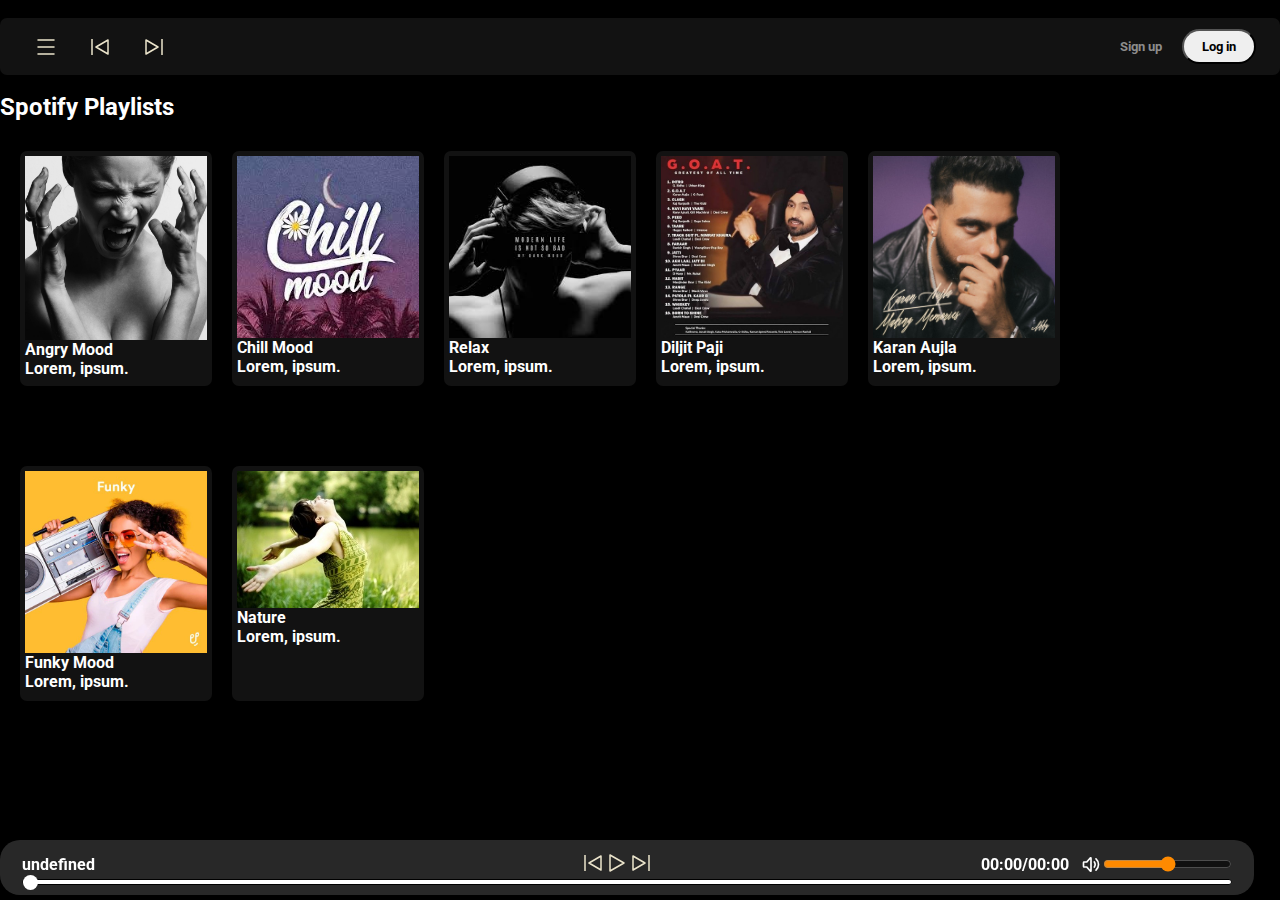
<file: Music-Player/index.html>
<!DOCTYPE html>
<html lang="en">

<head>
    <meta charset="UTF-8">
    <meta name="viewport" content="width=device-width, initial-scale=1.0">
    <title>Spotify</title>
    <link rel="stylesheet" href="css/style.css">
    <link rel="stylesheet" href="css/utility.css">
</head>

<body>
    <div class="container flex">
        <div class="left flex border">
            <div class="close">
                <img class="invert" src="img/close.svg" alt="">
            </div>
            <div class="home flex bg-grey ">

                <ul id="logo-ul">
                    <li class="logo"><img src="img/logo.svg" class="invert logo" alt="logo">
                    </li>
                    <li><img src="img/home.svg" class="invert home-icons" style="margin-right: 10px;" alt="home">Home</li>
                    <li><img src="img/search.svg" class="invert home-icons" alt="search" style="margin-right: 10px;">Search
                    </li>
                </ul>
            </div>
            <div class="library bg-grey ">


                <div class="library-title logo"><img src="img/playlist.svg" class="invert home-icons" alt="library">
                    <h2>Your library</h2>
                </div>

                <div class="card-playlist bg-grey">
                    <div class="songList">
                        <ul>

                        </ul>
                    </div>
                </div>
                <div class="footer">
                    <div class="footer-element"><a target="_blank" href="https://www.spotify.com/jp/legal/">Legal</a>
                    </div>
                    <div class="footer-element"><a target="_blank" href="https://www.spotify.com/jp/privacy/">Privacy
                            Center</a></div>
                    <div class="footer-element"><a target="_blank"
                            href="https://www.spotify.com/jp/legal/privacy-policy/">Privacy
                            Policy</a>
                    </div>
                    <div class="footer-element"><a target="_blank"
                            href="https://www.spotify.com/jp/legal/cookies-policy/">Cookies</a>
                    </div>
                    <div class="footer-element"><a target="_blank"
                            href="https://www.spotify.com/jp/legal/privacy-policy/#s3">About
                            Ads</a></div>
                    <div class="footer-element"><a target="_blank"
                            href="https://www.spotify.com/jp/accessibility/">Accessibility</a>
                    </div>
                </div>
            </div>

        </div>
        <div class="right flex border">
            <header>
                <nav class="navbar bg-grey">

                    <div class="nav-controls flex align-items invert home-icons">
                        <img class="hamburger" " src="img/hamburger.svg" alt="">
                        <img src="img/previoussong.svg" alt="back">
                        <img src="img/nextsong.svg" alt="previous">
                    </div>
                    <div class="buttons flex"><button class="signup bg-grey
                        ">Sign up</button><button class="login">Log in</button></div>
                </nav>
            </header>
            <div class="spotify-playlists">
                <h2>Spotify Playlists</h2>

                <div class="card-container flex  ">
                    <div data-folder="angry" class="cards flex bg-grey">
                        <img src="img/cover.jpg" alt="">
                        <h>Angry Mood</h>
                        <p> Lorem, ipsum.</p>
                    </div>
                    <div data-folder="chill" class="cards flex bg-grey">
                        <img src="img/cover (2).jpg" alt="">
                        <h> Chill Mood</h>
                        <p>Lorem, ipsum.</p>
                    </div>
                    
                    <div data-folder="relax" class="cards flex bg-grey">
                        <img src="img/cover (3).jpg" alt="">
                        <h> Relax</h>
                        <p>Lorem, ipsum.</p>
                    </div>
                    <div data-folder="diljit" class="cards flex bg-grey">
                        <img src="img/cover (4).jpg" alt="">
                        <h>Diljit Paji</h>
                        <p>Lorem, ipsum.</p>
                    </div>
                    <div data-folder="karanaujla" class="cards flex bg-grey">
                        <img src="img/cover (5).jpg" alt="">
                        <h> Karan Aujla</h>
                        <p>Lorem, ipsum.</p>
                    </div>
                    <div data-folder="funky" class="cards flex bg-grey">
                        <img src="img/cover (6).jpg" alt="">
                        <h>Funky Mood</h>
                        <p>Lorem, ipsum.</p>
                    </div>
                    <div data-folder="nature" class="cards flex bg-grey">
                        <img src="img/cover (7).jpg" alt="">
                        <h>Nature</h>
                        <p>Lorem, ipsum.</p>
                    </div>
                    
                </div>
                <div class="playbar">
                    <div class="abovebar">
                        <div class="song-info invert"></div>
                        <div class="controls">
                            <img id="previous" src="img/previoussong.svg" alt="">
                            <img id="play" src="img/play.svg" alt="">
                            <img id="next" src="img/nextsong.svg" alt="">
                        </div>
                        <div class="timevol">
                            <div class="song-time invert">
                            </div>
                            <img src="img/volume.svg" width="20px" alt="">
                            <div class="range">
                                <input type="range" name="volume" id="">
                            </div>
                        </div>
                    </div>
                    <div class="seekbar">
                        <div class="circle"></div>
                    </div>
                </div>
            </div>

        </div>

        <script src="js/script.js"></script>
</body>

</html>
</file>
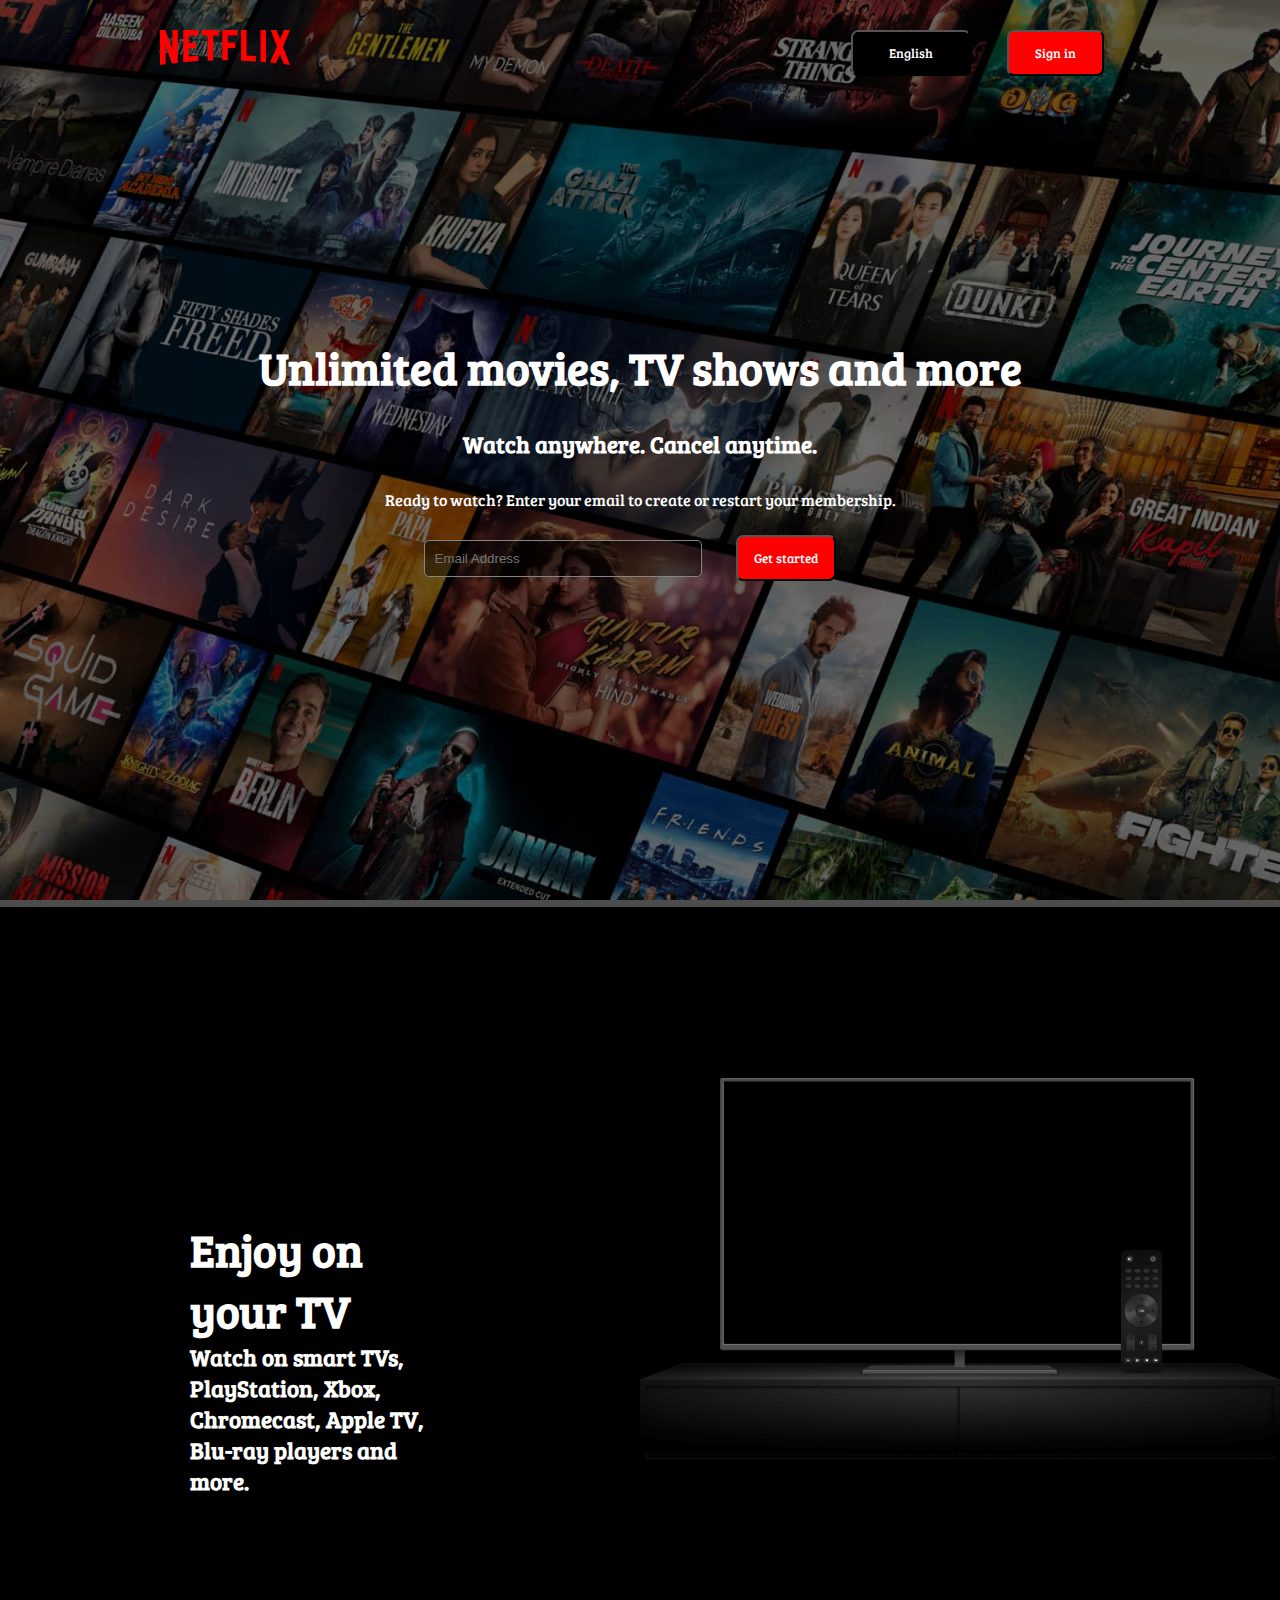
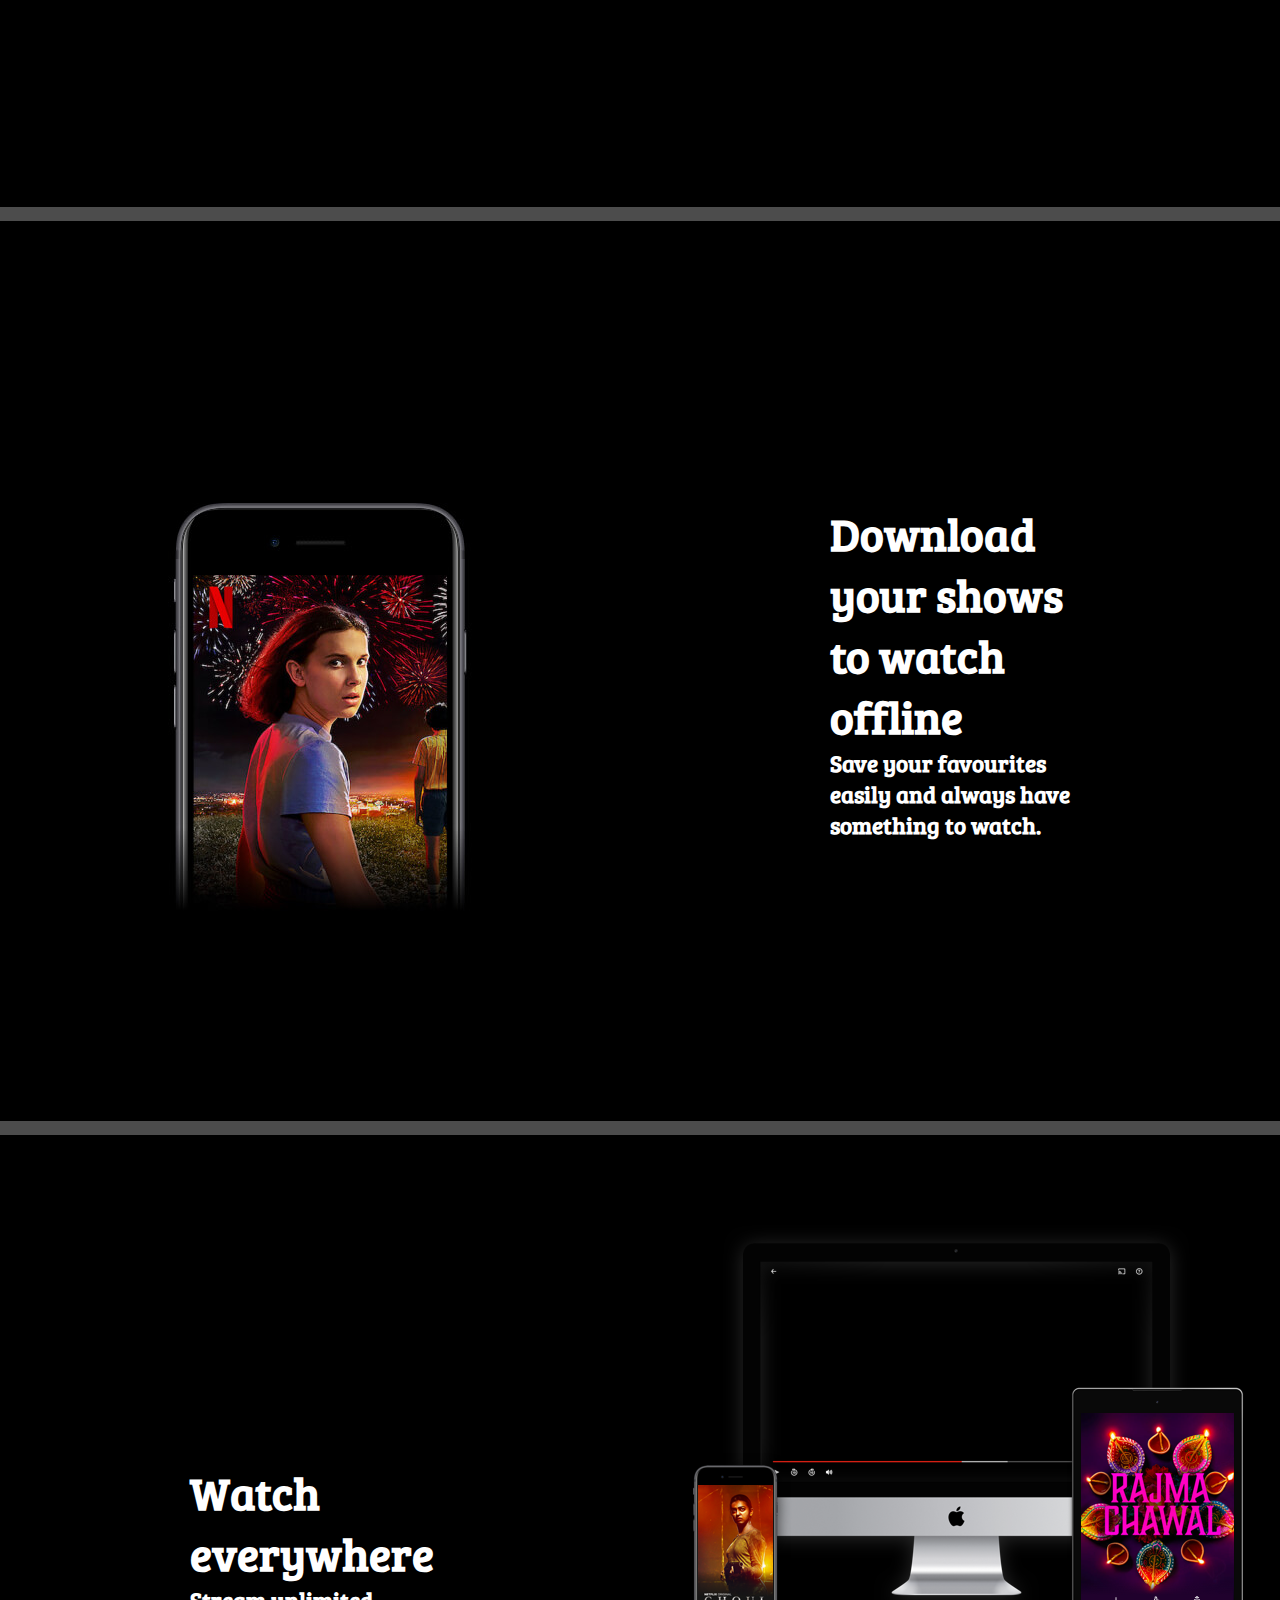
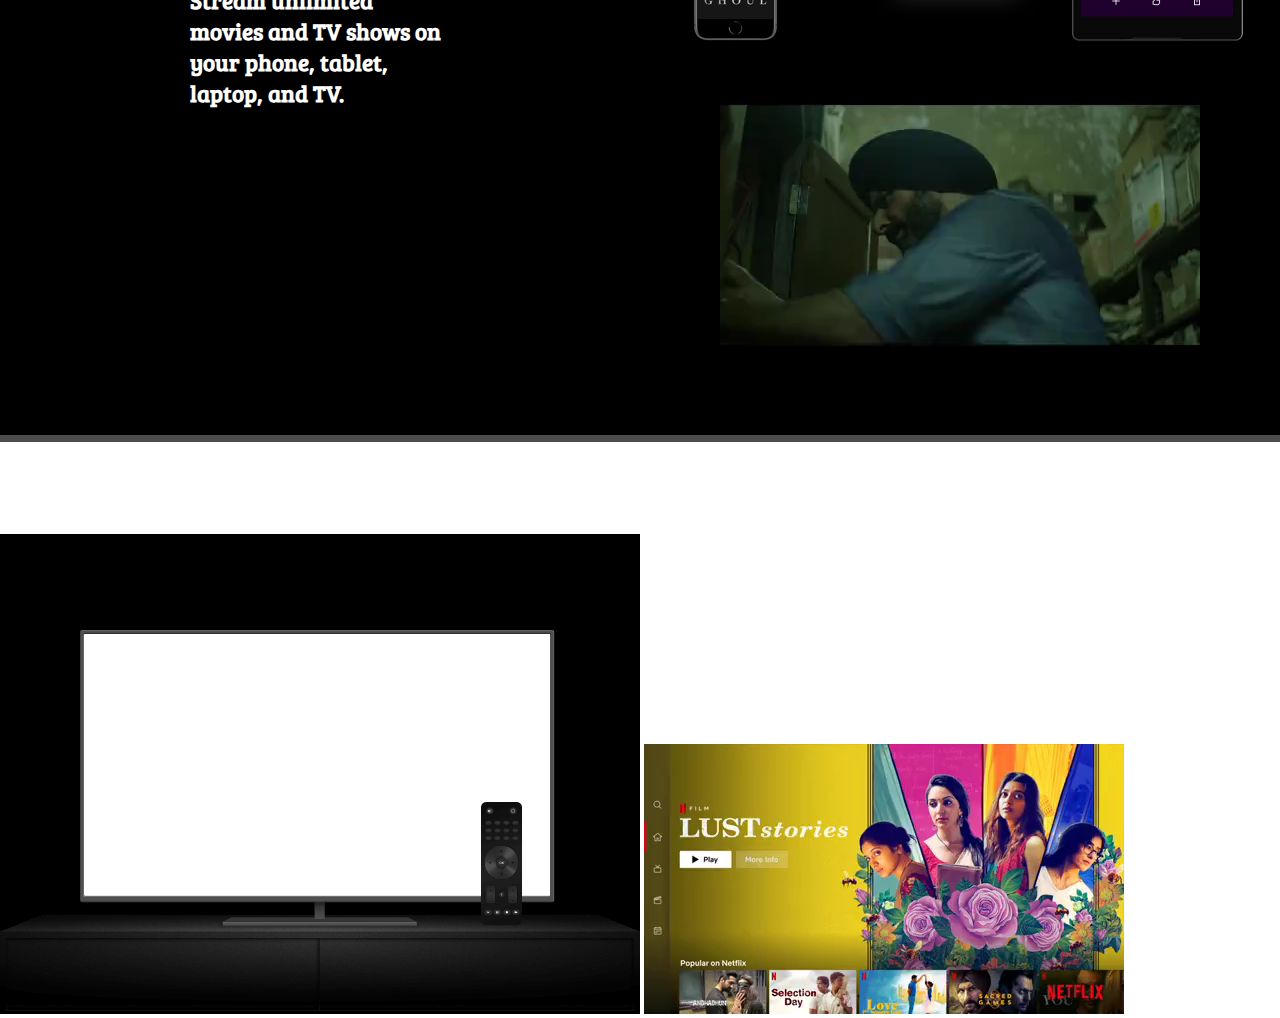
<file: Netflix clone/index.html>
<!DOCTYPE html>
<html lang="en">

<head>
    <meta charset="UTF-8">
    <meta name="viewport" content="width=device-width, initial-scale=1.0">
    <title>Netflix</title>
    <link rel="stylesheet" href="style.css">
    <link rel="preconnect" href="https://fonts.googleapis.com">
    <link rel="preconnect" href="https://fonts.gstatic.com" crossorigin>
    <link
        href="https://fonts.googleapis.com/css2?family=Balsamiq+Sans:ital,wght@0,400;0,700;1,400;1,700&family=Bree+Serif&display=swap"
        rel="stylesheet">
</head>

<body>
    <div class="main">

        <div class="box">
            <nav>
                <span><img src="assets/images/logo.svg" alt="Netflix"></span>
                <div><button id="english">English</button>
                    <button id="signin">Sign in</button>
                </div>
            </nav>
            <div class="content">
                <h1 class="h-primary center">
                    Unlimited movies, TV shows and more</h1>
                <h3 class="h-secondary center">
                    Watch anywhere. Cancel anytime.</h3>
                <p>Ready to watch? Enter your email to create or restart your membership.</p>
                <div class="contentinput"><input type="email" name="email" id="email" placeholder="Email Address">
                    <button id="getstarted">Get started</button>
                </div>
            </div>
        </div>
    </div>
    <div class="content-2">
        <div class="content-2-text ">
            <h1 class="h-primary center">Enjoy on your TV</h1>
            <h3 class="h-secondary center">
                Watch on smart TVs, PlayStation, Xbox, Chromecast, Apple TV, Blu-ray players and more.</h3>
        </div>
        <div class="content-2-image">
            <img src="assets/images/tv.png" alt="">
            <video src="assets/videos/video-tv-in-0819.m4v"></video>
        </div>
    </div>
    <div class="content-3">
        <div class="content-3-image">
            <img src="assets/images/mobile-0819.jpg" alt="">
            <!-- <video src="assets/videos/video-tv-in-0819.m4v"></video> -->
        </div>
        <div class="content-3-text ">
            <h1 class="h-primary center">Download your shows to watch offline</h1>
            <h3 class="h-secondary center">
                Save your favourites easily and always have something to watch.</h3>
        </div>
    </div>
    <div class="content-4">
        <div class="content-4-text ">
            <h1 class="h-primary center">Watch everywhere</h1>
            <h3 class="h-secondary center">
                Stream unlimited movies and TV shows on your phone, tablet, laptop, and TV.</h3>
        </div>
        <div class="content-4-image">
            <img src="assets/images/device-pile-in.png" alt="">
            <video src="assets/videos/video-devices-in.m4v"></video>
        </div>
    </div>
    <div class="content-5">
        <div class="content-5-text ">
            <h1 class="h-primary center">Create profiles for kids</h1>
            <h3 class="h-secondary center">
                Send children on adventures with their favourite characters in a space made just for them—free with your
                membership.</h3>
        </div>
        <div class="content-5-image">
            <img src="assets/images/tv.png" alt="">
            <video src="assets/videos/video-tv-in-0819.m4v"></video>
        </div>
        </div4 </body>

</html>
</file>
<file: Music-Player/css/style.css>
@import url('https://fonts.googleapis.com/css2?family=Balsamiq+Sans:ital,wght@0,400;0,700;1,400;1,700&family=Bree+Serif&family=Roboto:ital,wght@0,100;0,300;0,400;0,500;0,700;0,900;1,100;1,300;1,400;1,500;1,700;1,900&display=swap');

* {
    margin: 0;
    padding: 0;
    font-family: "Roboto", sans-serif;
    font-weight: 700;
    font-style: normal;
    /* font-size: 18px; */
    box-sizing: border-box;
    /* Added to include padding and border in the element's width and height */
}

* {
    scrollbar-color: #666 #333;
}

body {
    background-color: black;
    color: white;
    overflow-x: hidden;
    /* Prevent horizontal scrollbar */
}

.container {
    display: flex;
    flex-direction: row;
    overflow-x: hidden;
    /* Prevent horizontal scrollbar */
}

.home {
    border-radius: 7px;
    margin: 15px 11px;
    padding-left: 15px;
    display: flex;
    align-items: center;
}

.home ul li {
    display: flex;
    line-height: 40px;
    align-items: center;
}

.home ul li image {
    align-items: center;
}

/* To remove the margin on the last list item */
.home ul> :first-child+li {
    margin-top: 30px;
}

.home-icons {
    width: 20px;
}

.logo {
    width: 100px;
}

.library {
    height: 70vh;
    border-radius: 7px;
    margin: 15px 11px;
}

.library-title {
    width: 100%;
    display: flex;
    align-items: center;
    gap: 10px;
    margin: 7px 21px;
}

.left {
    width: 25vw;
    display: flex;
    flex-direction: column;
    margin-right: 5px;
    height: 100vh;
    overflow-x: hidden;
    /* Prevent horizontal scrollbar */
}

.right {
    height: 100vh;
    width: 72vw;
    flex-direction: column;
    overflow-x: hidden;
    /* Prevent horizontal scrollbar */
}

.bg-grey {
    background-color: #121212;
}

.navbar {
    width: 72vw;
    display: flex;
    justify-content: space-between;
    flex-direction: row;
    margin: 18px 0;
    padding: 6px 19px;
    border-radius: 7px;
}

.nav-controls img {
    margin: 0px 15px;
}

.hamburger {
    display: none;
}
.close{
    display:none;
}

#logo-ul {
    list-style: none;
    margin: 9px 5px;
}

#home-ul {
    list-style: none;
    margin: 9px 5px;
}

.login {
    margin: 5px 5px;
    padding: 8px 18px;
    border-radius: 28px;
    box-sizing: border-box;
}

.login:hover {
    padding: 8px 20px;
    cursor: pointer;
}

.signup {
    border: 0;
    padding: 0;
    margin-right: 15px;
    color: rgb(141, 140, 140);
}

.signup:hover {
    color: white;
    cursor: pointer;
    font-size: 20px;
}

.card-container {
    margin-top: 20px;
    margin-left: 10px;
    flex-wrap: wrap;
    display: flex;
    overflow-x: hidden;
    /* Prevent horizontal scrollbar */
    height: 70vh;
    overflow: auto;
    /* Add scrollbar only if content overflows */
}

.cards {
    flex-direction: column;
    width: calc(180px + 12px);
    /* Width of card + width of scrollbar */
    padding: 5px;
    border-radius: 7px;
    font-size: 16px;
    margin: 10px;
    height: 235px;

}
.cards :hover{
    cursor:pointer;
    background-color: rgb(118, 118, 118);
    transition: all 0.3s;
    width: calc(180px + 20px);
}

.footer {
    display: flex;
    flex-wrap: wrap;
    width: 23vw;
    margin: 2px;
    padding: 2px;
    position: absolute;
    bottom: 0;
}

.footer div {

    margin: 2px 8px;
}

.footer div a {

    text-decoration: none;
    color: #808080;
    font-size: 12px;
    ;
}

.footer div a:hover {


    color: #aeaeae;

}

/* .footer-element {
    text-decoration: none;
} */

/* For WebKit browsers (e.g., Chrome, Safari) */
/* You can add more specific selectors to target only certain elements if needed */
::-webkit-scrollbar {
    width: 12px;
    /* Width of the scrollbar */
}

::-webkit-scrollbar-thumb {
    background-color: #666;
    /* Color of the scrollbar thumb */
    border-radius: 6px;
    /* Roundness of the scrollbar thumb */
}

::-webkit-scrollbar-track {
    background-color: #333;
    /* Color of the scrollbar track */
}

/* For Firefox */
/* You may need to use !important to override default styles */
/* This may not work in all versions of Firefox */
/* These styles are for the scrollbar thumb */
/* You can also style the scrollbar track and buttons if needed */
/* Mozilla Firefox allows limited styling of the scrollbar */
* {
    scrollbar-width: thin;
    scrollbar-color: #666 #333;
}

/* If you're targeting newer versions of Firefox (from version 64) */
/* You can use the following */


.card-playlist {
    width: 100%;
    height: 200px;



}
.play {
    width: 28px;
    height: 28px;
    background-color: #1fdf64;
    border-radius: 50%;
    padding: 4px;
    display: flex;
    align-items: center;
    justify-content: center;
    position: absolute;
    bottom: 88px;
    right: 17px;
    opacity: var(--a);
    transition: all 1s ease-out;
}

.songList ul {
    padding: 0 12px;
    overflow-x: hidden;
    overflow-y: auto;
    height: 364px;

}


.songList ul li {
    list-style-type: decimal;
    display: flex;
    justify-content: space-between;
    gap: 12px;
    cursor: pointer;
    padding: 12px 0;
    border: 1px solid rgba(146, 143, 143, 0.491);
    margin: 12px 0;
    padding: 13px;
    border-radius: 5px;
}

.songList .info {
    font-size: 13px;
    width: 344px;
}

.info div {
    word-break: break-all;
}

.playnow {
    display: flex;
    justify-content: center;
    align-items: center;
}


.playbar {
    display: flex;
    flex-direction: column;
    align-items: center;
    width: 74vw;
    position: fixed;
    bottom: 5px;
    background-color: #d7d7d7;
    border-radius: 20px;
    padding: 10px;
    box-sizing: border-box;
    filter: invert(1);
}

.controls {
    display: flex;
    justify-content: center;
    margin-bottom: 3px;
    margin-top: 1px;
    width: 300px;
}

.seekbar {
    position: relative;
    width: 98%;
    /* Adjusted width to fit within the playbar */
    height: 6px;
    background: #000000;
    border: 1px solid rgb(255, 255, 255);
    border-radius: 4px;
    display: flex;
    align-items: center;
    cursor: pointer;
    margin-top: 1px;
    /* Added margin-top to separate from controls */
}

.circle {
    position: absolute;
    width: 15px;
    height: 15px;
    background: #000000;
    border-radius: 50%;
    left: 0%;
    transition: left 0.5s;
    cursor: pointer;
}

.playbar .controls {
    cursor: pointer;
}

.abovebar {
    display: flex;
    align-items: center;
    width: 98%;
    justify-content: space-between;
}

.song-time {
    width: 100px;
    padding: 3px 0px;
}

.song-info {
    padding: 3px 0px;
    width: fit-content;
    width:230px
}

@media (max-width:1400px) {
    .left {
        background-color: black;
        position: absolute;
        left: -120%;
        transition: all .3s;
        z-index: 1;
        width: 373px;
    }

    .left .close {
        position: absolute;
        top: 56px;
        right:30px;
        display:block

    }

    .right {
        width: 100vw;
    }

    .playbar {
        width: 98vw;
    }

    .hamburger {
        display: block;
    }

    .navbar {
        width: 100vw;
    }
    .footer{
        display:none
    }
}
.timevol {
    display: flex;
    
}
.range{
    margin-left:2px;
    display: flex;
    align-items: center;
    color:green;
}
.timevol * {
 cursor:pointer
}
</file>
<file: Music-Player/css/utility.css>
.bg-black {
    background-color: black;
}

/* .border{
    border:2px solid red;
} */

.flex {
    display: flex;
}

.align-items {
    align-items: center;
}

.justify-content {
    justify-content: center;
}

.invert {
    filter: invert(1);

}
</file>
<file: Netflix clone/style.css>
* {
    margin: 0px;
    padding: 0px;
    color: white;
    .bree-serif-regular {
        font-family: "Bree Serif", serif;
        font-weight: 400;
        font-style: normal;
      }
      

}

.main {
    background-image: url(assets/images/bg1.jpg);

    background-size: cover;

    background-repeat: no-repeat;
    height: 100vh;
    width: 100vw;
    position: relative;

    display: flex;

}

.main .box {

    position: absolute;
    background-color: rgba(0, 0, 0, 0.44);

    height: 100%;
    width: 100%;



}

nav {
    display: flex;
    justify-content: space-between;
    width: 75vw;
    margin: 20px auto;

    margin-top: 30px;
}

nav img,
nav button {
    position: relative;
    z-index: 10;
}

nav img {
    width: 130px;
}

.content {
    position: absolute;
    margin: auto;
    width: 100%;
    height: 80%;
    display: flex;
    flex-direction: column;
    justify-content: center;
    align-items: center;
    font-family: "Bree Serif", serif;
}

.content input {
    background-color: rgba(0, 0, 0, 0.44);
    margin: 5px 5px;
    padding: 10px 10px;
    border-radius: 5px;
    width: 20vw;
    border: 0.5px solid rgb(132, 132, 132);
}


#english {
    margin: 0px 16px;
    padding: 12px 36px;
    border-radius: 7px;
    background-color: black;
    color: white;
    font-family: "Bree Serif", serif;
}

#signin {
    margin: 0px 16px;
    padding: 12px 26px;
    border-radius: 7px;
    background-color: red;
    color: white;
    font-family: "Bree Serif", serif;
}

#getstarted {
    margin: 10px 26px;
    padding: 12px 16px;
    border-radius: 7px;
    background-color: red;
    color: white;
    font-family: "Bree Serif", serif;

}

.h-primary {
    color: white;
    font-size: 45px;
    font-weight: bolder;
    font-family: Georgia, 'Times New Roman', Times, serif;
    font-family: "Bree Serif", serif;
}


.h-secondary {
    color: white;
    font-size: 23px;
    font-family: Georgia, 'Times New Roman', Times, serif;
    font-family: "Bree Serif", serif;
}

.centre {
    text-align: center;
}

.content h1,
.content h3,
.content p {
    margin: 15px;

}

.gerybar {
    width: 100vw;
    height: 20px;
    background-color: rgb(94, 94, 94);
}

.content-2 {
    width: 100vw;
    height: 100vh;
    display: flex;


    justify-content: center;
    background-color: black;
    border-top: 7px solid rgb(76, 76, 76);
    border-bottom: 7px solid rgb(76, 76, 76);
}

.content-2-text {
    text-align: left;
    padding: 190px;
    font-family: "Bree Serif", serif;
    display: flex;
    flex-direction: column;
    justify-content: center;
    align-items: center;
    font-family: "Bree Serif", serif;
}

.content-2-image {
    width: auto;
    display: flex;
    flex-direction: column;
    align-items: center;
    justify-content: center;
}
.content-3 {
    width: 100vw;
    height: 100vh;
    display: flex;


    justify-content: center;
    background-color: black;
    border-top: 7px solid rgb(76, 76, 76);
    border-bottom: 7px solid rgb(76, 76, 76);
}
.content-3-image {
    width: auto;
    display: flex;
    flex-direction: column;
    align-items: center;
    justify-content: center;
}
.content-3-text {
    text-align: left;
    padding: 190px;
    font-family: "Bree Serif", serif;
    display: flex;
    flex-direction: column;
    justify-content: center;
    align-items: center;
}
.content-4 {
    width: 100vw;
    height: 100vh;
    display: flex;

    justify-content: center;
    background-color: black;
    border-top: 7px solid rgb(76, 76, 76);
    border-bottom: 7px solid rgb(76, 76, 76);
}
.content-4-image {
    width: auto;
    display: flex;
    flex-direction: column;
    align-items: center;
    justify-content: center;
}
.content-4-text {
    text-align: left;
    padding: 190px;
    font-family: "Bree Serif", serif;
    display: flex;
    flex-direction: column;
    justify-content: center;
    align-items: center;
}
</file>
